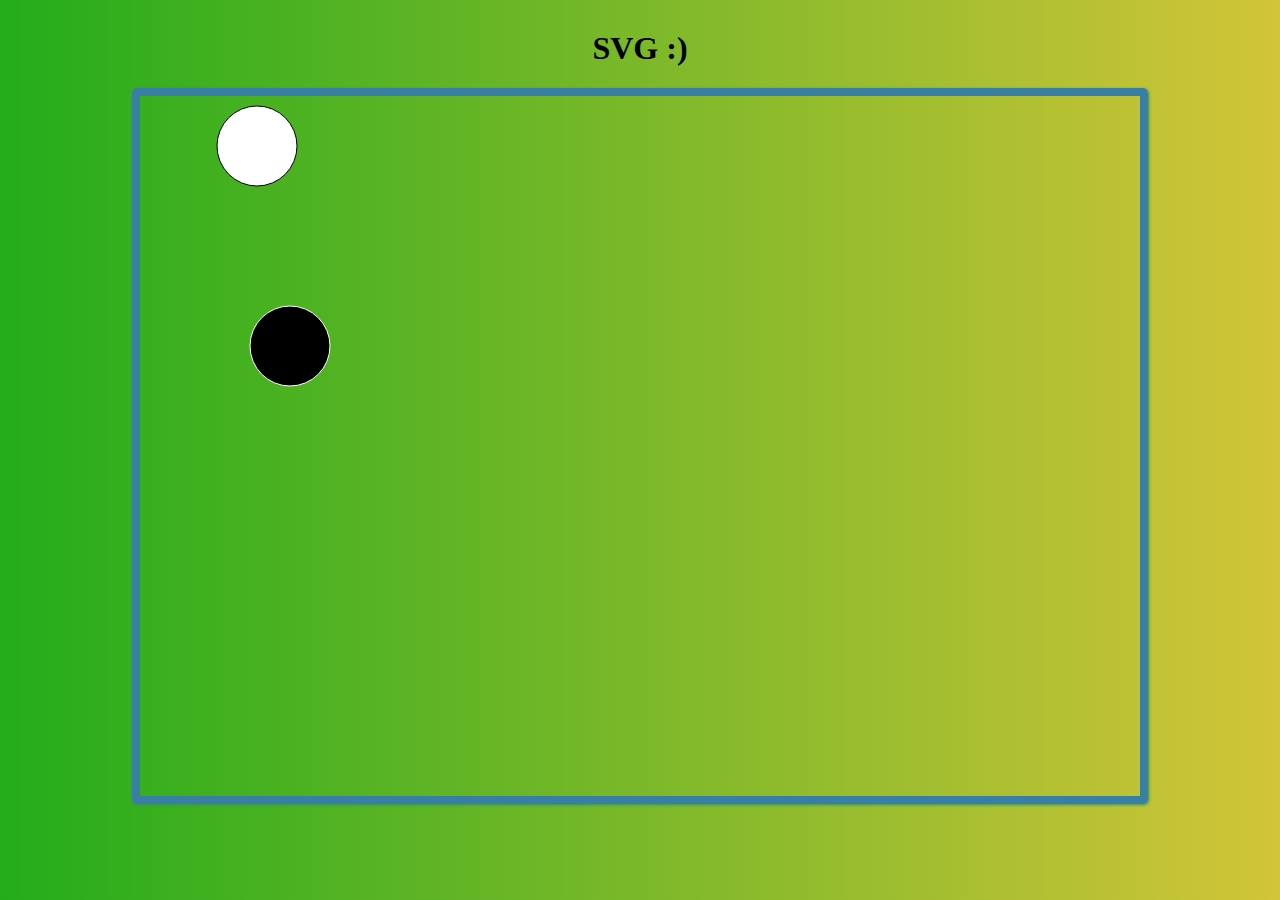
<file: animation.html>
<!DOCTYPE html>
<head>
    <meta charset="UTF-8">
    <title> Honlap</title>
    <link rel="stylesheet" href="4 style.css">
</head>

<body> 
<nav>


</nav>
<body>
    <h1>SVG :)</h1>

<svg width="1000" height="700">
    <circle cx="150" cy="250" r="40" stroke="white" stroke-width="1" fill="black" />
    <circle id="c"
    cx="50" cy="50" r="40" stroke="black" stroke-width="1" fill="white" />
   

</svg> 
</body>

<style>
    svg{
        border-radius: 5px;
          box-shadow: 1px 1px 3px rgb(48, 145, 104);
          border: solid rgb(57, 127, 165) 8px;
    }

</style>

<script>
     x = 50
    setInterval (v=> {
        document.getElementById ("c").setAttribute ("cx",x);
        if (x<800) x += 1},10 )
</script>
</body>
</file>
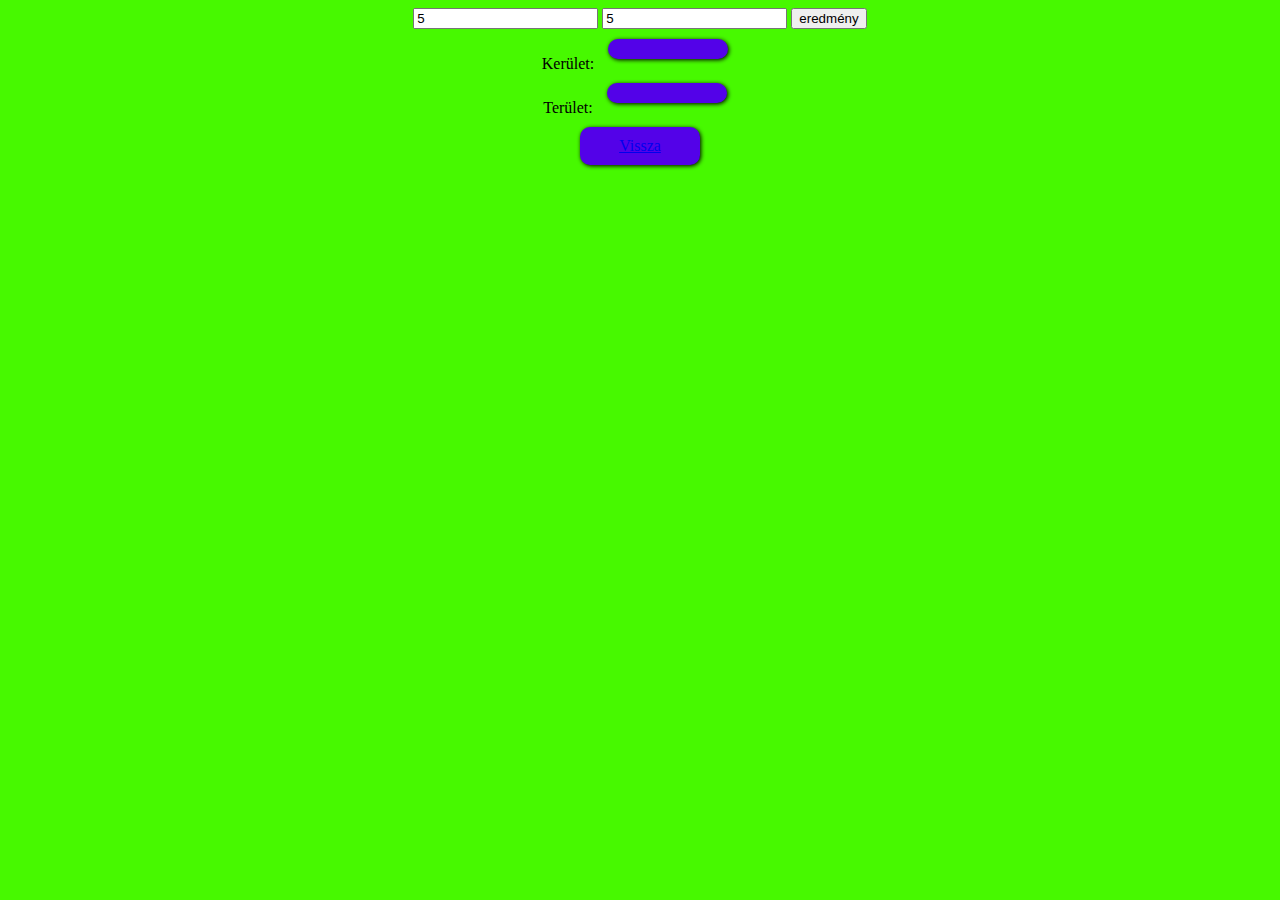
<file: hazi1.html>
<html><head><meta http-equiv="Content-Type" content="text/html; charset=UTF-8"></head><body>
    <input type="number" value="5" onchange="a=Number(this.value)">
    <input type="number" value="5" onchange="b=Number(this.value)">
    <button onclick="f()">eredmény</button>
    <br>
    Kerület: <div id="x"></div> 
    <br>
    Terület: <div id="y"></div>

<script>
    function f() {
        document.getElementById("x").innerHTML=2*(a+b)
        document.getElementById("y").innerHTML=a*b
    }
    a = 5
    b = 5
</script>
<style>
    div{
        box-shadow: 1px 1px 4px black;
        border-radius: 10px;
        padding: 10px;
        margin: 10px;
        text-align: center;
        background-color: rgb(83, 2, 232);
        display: inline-block;
        width: 100px;
        position: relative;        
    }
    body {
        background-color: rgb(71, 249, 0);
       text-align: center;
    }
</style>

<center>
    <section id="banner">
        <div class="banner-btn">
<a href="index.html"><span></span>Vissza</a> 
</div></section></center></body></html>
</file>
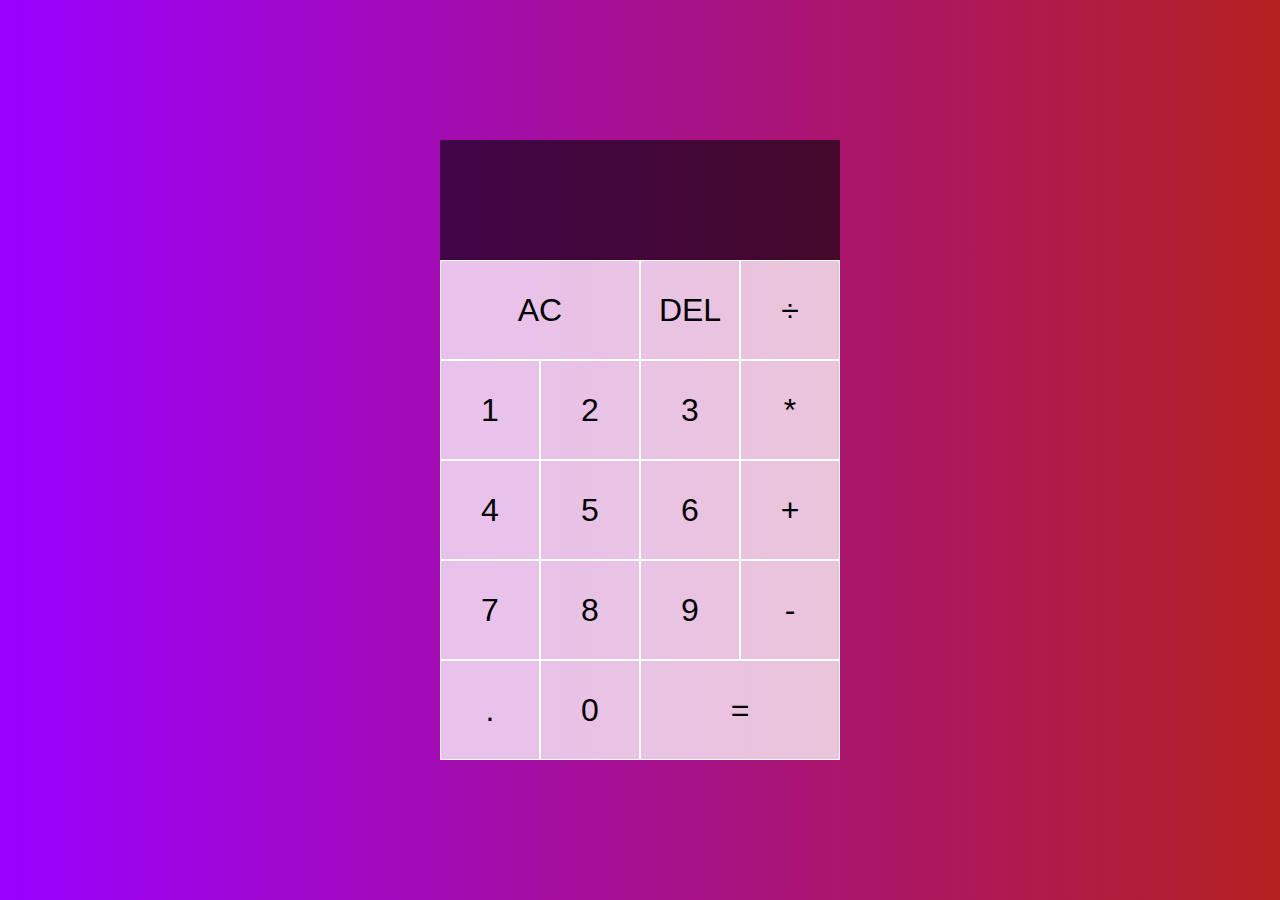
<file: kigyo 2.html>
<!DOCTYPE html>
<html lang="en">
<head>
  <meta charset="UTF-8">
  <meta name="viewport" content="width=device-width, initial-scale=1.0">
  <meta http-equiv="X-UA-Compatible" content="ie=edge">
  <title>Órarend</title>
  <link href="3 style.css" rel="stylesheet">
  <script src="kigyo 2.js" defer></script>
</head>
<body>
  <div class="calculator-grid">
    <div class="output">
      <div data-previous-operand class="previous-operand"></div>
      <div data-current-operand class="current-operand"></div>
    </div>
    <button data-all-clear class="span-two">AC</button>
    <button data-delete>DEL</button>
    <button data-operation>÷</button>
    <button data-number>1</button>
    <button data-number>2</button>
    <button data-number>3</button>
    <button data-operation>*</button>
    <button data-number>4</button>
    <button data-number>5</button>
    <button data-number>6</button>
    <button data-operation>+</button>
    <button data-number>7</button>
    <button data-number>8</button>
    <button data-number>9</button>
    <button data-operation>-</button>
    <button data-number>.</button>
    <button data-number>0</button>
    <button data-equals class="span-two">=</button>
  </div>
</body>
</html>
</file>
<file: 4 style.css>
body {
    text-align: center;
    margin-left: auto;
    margin-right: auto;
    margin-top: 30px;
    background: linear-gradient(to right, #24ac1b, #d2c538);
}
</file>
<file: 3 style.css>
*, *::before, *::after {
    box-sizing: border-box;
    font-family: Gotham Rounded, sans-serif;
    font-weight: normal;
  }
  
  body {
    padding: 0;
    margin: 0;
    background: linear-gradient(to right, #9900ff, #b42121);
  }
  
  .calculator-grid {
    display: grid;
    justify-content: center;
    align-content: center;
    min-height: 100vh;
    grid-template-columns: repeat(4, 100px);
    grid-template-rows: minmax(120px, auto) repeat(5, 100px);
  }
  
  .calculator-grid > button {
    cursor: pointer;
    font-size: 2rem;
    border: 1px solid white;
    outline: none;
    background-color: rgba(255, 255, 255, .75);
  }
  
  .calculator-grid > button:hover {
    background-color: rgba(255, 255, 255, .9);
  }
  
  .span-two {
    grid-column: span 2;
  }
  
  .output {
    grid-column: 1 / -1;
    background-color: rgba(0, 0, 0, 0.6);
    display: flex;
    align-items: flex-end;
    justify-content: space-around;
    flex-direction: column;
    padding: 10px;
    word-wrap: break-word;
    word-break: break-all;
  }
  
  .output .previous-operand {
    color: rgba(255, 255, 255, .75);
    font-size: 1.5rem;
  }
  
  .output .current-operand {
    color: white;
    font-size: 2.5rem;
  }
</file>
